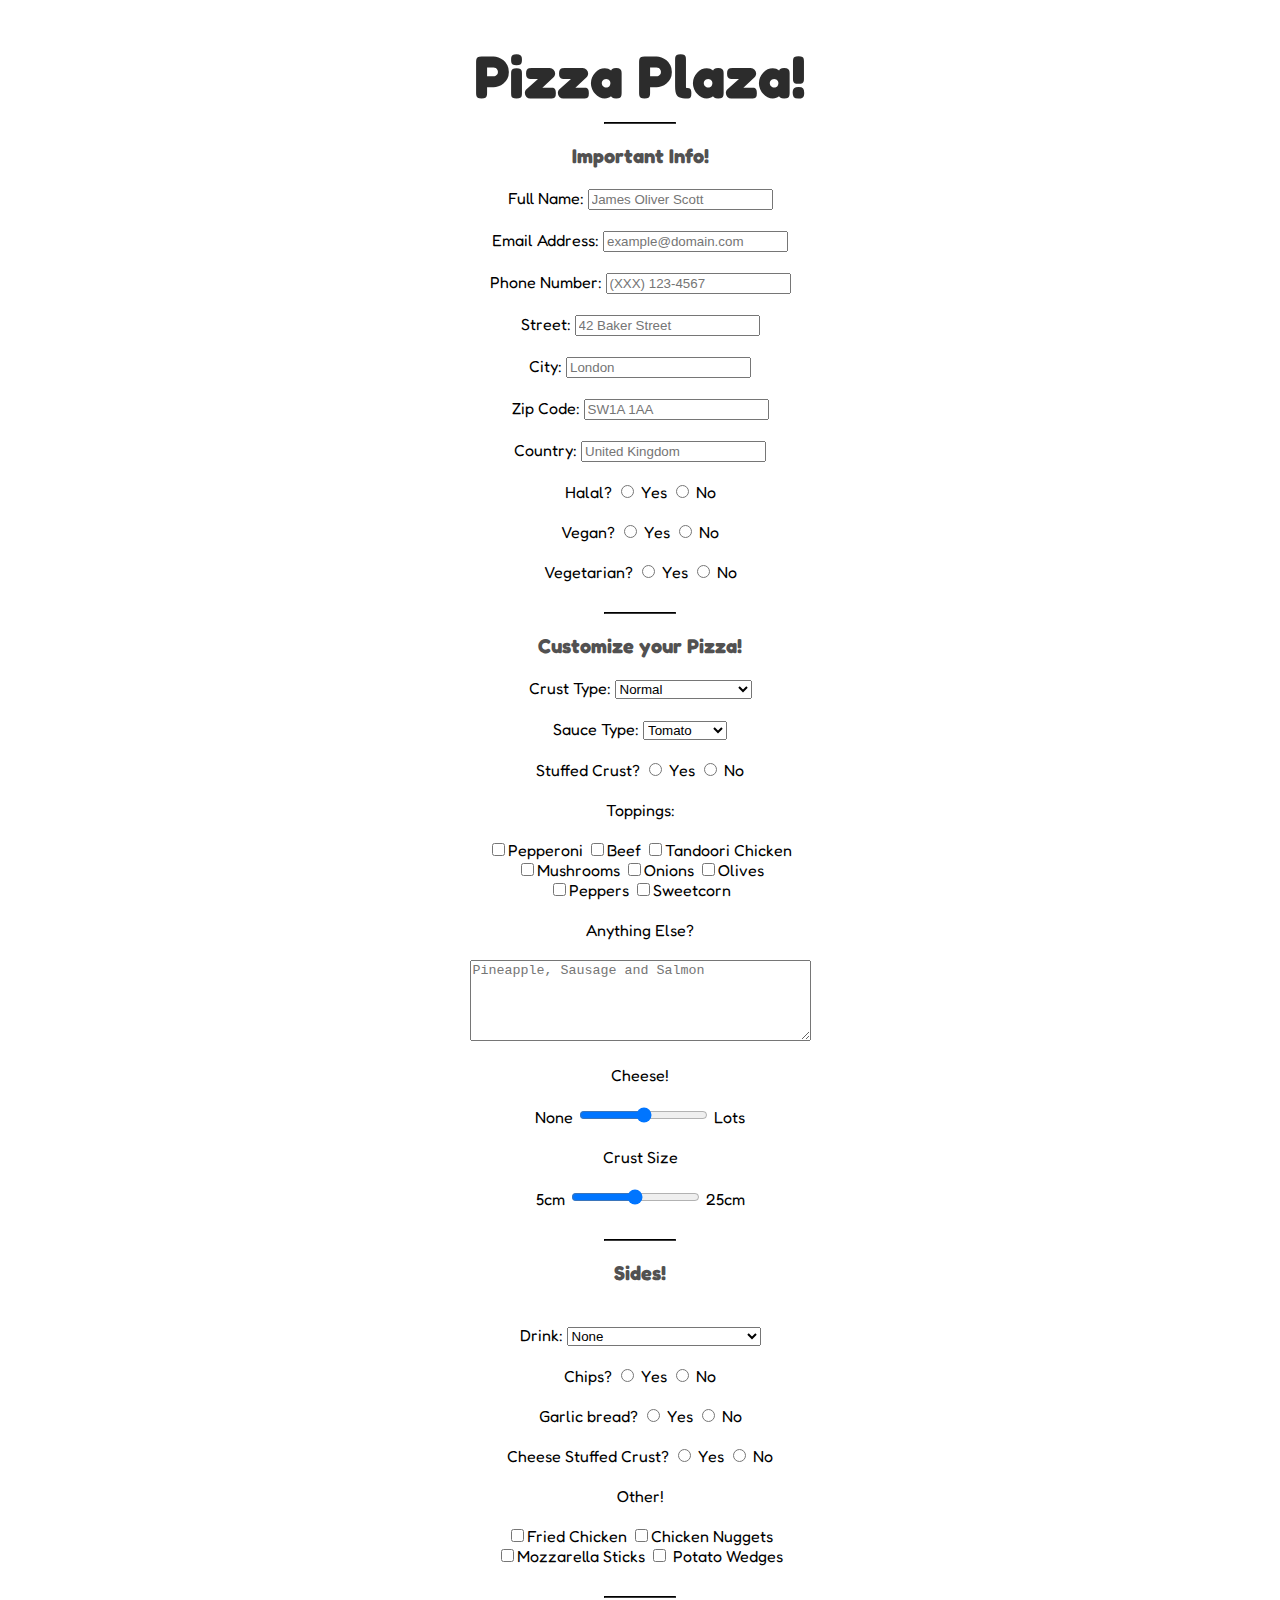
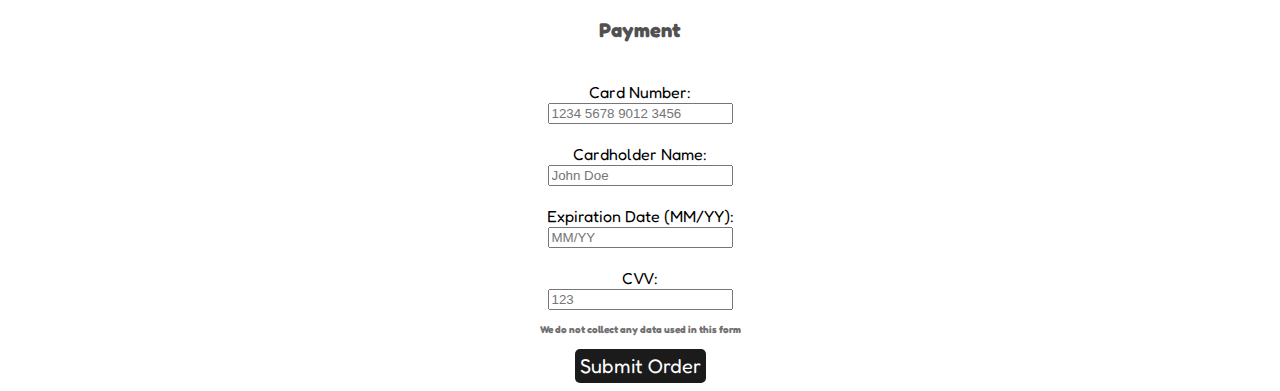
<file: index.html>
<!DOCTYPE html>
<html lang="en">
<head>
    <meta charset="UTF-8">
    <meta name="viewport" content="width=device-width, initial-scale=1.0">
    <title>Pizza Plaza - Order</title>
  
    <link rel="stylesheet" href="style.css">
    <link rel="preconnect" href="https://fonts.googleapis.com">
    <link rel="preconnect" href="https://fonts.gstatic.com" crossorigin>
    <link rel="icon" href="icon.jpg" type="image/x-icon">
    <link href="https://fonts.googleapis.com/css2?family=Fredoka:wght@300..700&display=swap" rel="stylesheet">
</head>
<body id="body2">
  <h1>Pizza Plaza!</h1> 
  <hr>
  
  <h3>Important Info!</h3>
  <form id="orderForm" action="done.html" method="get">
      <label for="fullName">Full Name:</label>
      <input type="text" name="fullName" placeholder="James Oliver Scott" id="fullName" required >
      <br><br>

      <label for="email">Email Address:</label>
      <input type="email" name="email" placeholder="example@domain.com" id="email" required >
      <br><br>

      <label for="phone">Phone Number:</label>
      <input type="text" name="phone" placeholder="(XXX) 123-4567" id="phone" required >
      <br><br>

      <label for="Street">Street:</label>
      <input type="text" name="Street" placeholder="42 Baker Street
      " id="street"  >
      <br><br>
      <label for="City">City:</label>
      <input type="text" name="City" placeholder="London" id="city"  >
      <br><br>
      <label for="Zip">Zip Code:</label>
      <input type="text" name="Zip" placeholder="SW1A 1AA" id="zip"  >
      <br><br>
      <label for="Country">Country:</label>
      <input type="text" name="Country" placeholder="United Kingdom" id="country"  >
      <br><br>
      

      <label for="halal">Halal?</label>
      <input type="radio" required ="halalYes" name="halal"  >
      <label for="halalYes">Yes</label>
      <input type="radio" id="halalNo" name="halal"  >
      <label for="halalNo">No</label>
      <br><br>

      <label for="vegan">Vegan?</label>
      <input type="radio" required="veganYes" name="vegan" value="yes"  >
      <label for="veganYes">Yes</label>
      <input type="radio" id="veganNo" name="vegan" value="no"  >
      <label for="veganNo">No</label>
      <br><br>

      <label for="vegetarian">Vegetarian?</label>
      <input type="radio" id="vegetarianYes" name="vegetarian" value="yes" required >
      <label for="vegetarianYes">Yes</label>
      <input type="radio" id="vegetarianNo" name="vegetarian" value="no"  >
      <label for="vegetarianNo">No</label>
      <br><br>

      <hr>
      <h3>Customize your Pizza!</h3>

      <label for="crustType">Crust Type:</label>
      <select id="crustType"  >
          <option value="normal">Normal</option>
          <option value="thick">Thick</option>
          <option value="stuffed">Stuffed Crust</option>
          <option value="deepdish">Chicago Deep Dish</option>
          <option value="sicilian">Sicilian</option>
          <option value="ny">New York</option>
          <option value="detroit">Detroit</option>
          <option value="stlouis">St. Louis</option>
          <option value="roman">Roman</option>
          <option value="greek">Greek</option>
          <option value="flatbread">Flatbread</option>
          <option value="brazilian">Brazilian Thin</option>
      </select>
      <br><br>

      <label for="sauce">Sauce Type:</label>
      <select id="sauce"  >
          <option value="tomato">Tomato</option>
          <option value="bbq">BBQ</option>
          <option value="marinara">Marinara</option>
          <option value="arrabbiata">Arrabbiata</option>
          <option value="garlic">Garlic</option>
          <option value="ranch">Ranch</option>
      </select>
      <br><br>

      <label for="stuffings">Stuffed Crust?</label>
      <input type="radio" id="stuffingsYes" name="stuffings" value="yes" required>
      <label for="stuffingsYes">Yes</label>
      <input type="radio" id="stuffingsNo" name="stuffings" value="no" >
      <label for="stuffingsNo">No</label>
      <br><br>

      <label for="toppings">Toppings:</label>
      <br><br>
      <input type="checkbox" name="toppings" value="Pepperoni" >Pepperoni  
      <input type="checkbox" name="toppings" value="Beef" >Beef  
      <input type="checkbox" name="toppings" value="Tandoori Chicken" >Tandoori Chicken  
      <br>
      <input type="checkbox" name="toppings" value="Mushrooms" >Mushrooms  
      <input type="checkbox" name="toppings" value="Onions" >Onions  
      <input type="checkbox" name="toppings" value="Olives" >Olives  
      <br>
      <input type="checkbox" name="toppings" value="Peppers" >Peppers  
      <input type="checkbox" name="toppings" value="Sweetcorn" >Sweetcorn  
      <br><br>

      <label for="otherToppings">Anything Else?</label>
      <br><br>
      <textarea rows="5" cols="40" name="comment" placeholder="Pineapple, Sausage and Salmon"  ></textarea>
      <br><br>

      <label for="Cheese">Cheese!</label>
      <br><br>
      <span class="label">None</span>
      <input type="range" name="Cheese" min="0" max="50" step="0.1"  >
      <span class="label">Lots</span>
      <br><br>

      <label for="sizeCrust">Crust Size</label>
      <br><br>
      <span class="label">5cm</span>
      <input type="range" name="crust" min="5" max="25" step="0.1"  >
      <span class="label">25cm</span>
      <br><br>

      <hr>
      <h3>Sides!</h3>
      <br>
      <label for="drink">Drink:</label>
      <select id="drink"  >
          <option value="none">None</option>
          <option value="pepsi">Pepsi Original</option>
          <option value="pepsiWild">Pepsi Wild Cherry</option>
          <option value="pepsiDiet">Pepsi Diet</option>
          <option value="sprite">Sprite Original (Lemon-Lime)</option>
          <option value="spriteZero">Sprite Zero Sugar</option>
          <option value="drPepper">Dr Pepper</option>
          <option value="mountainDew">Mountain Dew</option>
      </select>
      <br><br>

      <label for="Chips">Chips?</label>
      <input type="radio" id="Chips" name="Chips" value="yes"  required>
      <label for="Chips">Yes</label>
      <input type="radio" id="no" name="Chips" value="no"  >
      <label for="no">No</label>
      <br><br>
      <label for="garlic">Garlic bread?</label>
      <input type="radio" id="garlic" name="garlic" value="yes"  required>
      <label for="garlic">Yes</label>
      <input type="radio" id="garlicNo" name="garlic" value="no"  >
      <label for="garlicNo">No</label>
      <br><br>

      <label for="chips">Cheese Stuffed Crust?</label>
      <input type="radio" id="chips" name="chips" value="yes" required  >
      <label for="chips">Yes</label>
      <input type="radio" id="chipsNo" name="chips" value="no"  >
      <label for="chipsNo">No</label>
      <br><br>

      <label for="meat">Other!</label>
      <br><br>
      <input type="checkbox" name="toppings" value="Fried Chicken"  >Fried Chicken  
      <input type="checkbox" name="toppings" value="Chicken Nuggets"  >Chicken Nuggets
<br>
      <input type="checkbox" name="toppings" value="Mozzarella Sticks"  >Mozzarella Sticks 
      <input type="checkbox" name="toppings" value=" Potato Wedges"  > Potato Wedges
      <br><br>

      <hr>
      <h3>Payment</h3>
      <br>
      <label for="card-number">Card Number:</label><br>
      <input type="text" id="card-number" name="card-number" placeholder="1234 5678 9012 3456" required ><br><br>

      <label for="card-holder">Cardholder Name:</label><br>
      <input type="text" id="card-holder" name="card-holder" placeholder="John Doe" required ><br><br>

      <label for="expiry-date">Expiration Date (MM/YY):</label><br>
      <input type="text" id="expiry-date" name="expiry-date" placeholder="MM/YY"  required><br><br>

      <label for="cvv">CVV:</label><br>
      <input type="text" id="cvv" name="cvv" placeholder="123"  required><br>
<h4>We do not collect any data used in this form</h4>
      <button id="button" value="Place Order" formaction="done.html">Submit Order</button>
  </form>


</body>
</html>
</file>
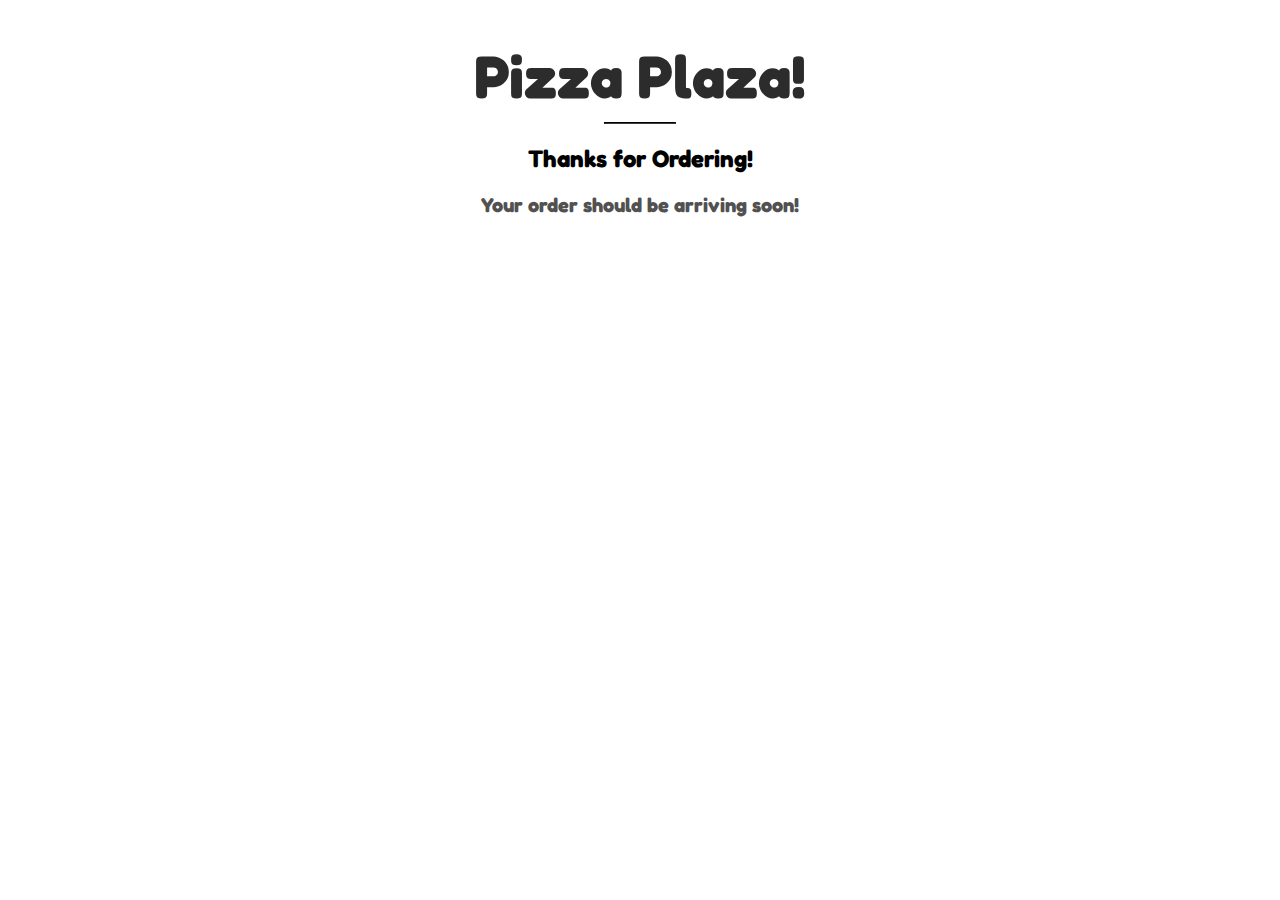
<file: done.html>
<!DOCTYPE html>
<html lang="en">
<head>
    <meta charset="UTF-8">
    <meta name="viewport" content="width=device-width, initial-scale=1.0">
    <title>Pizza Plaza - Done</title>
    <link rel="icon" href="icon.jpg" type="image/x-icon">
    <link rel="stylesheet" href="style.css">
    <link rel="preconnect" href="https://fonts.googleapis.com">
    <link rel="preconnect" href="https://fonts.gstatic.com" crossorigin>
    <link href="https://fonts.googleapis.com/css2?family=Fredoka:wght@300..700&display=swap" rel="stylesheet">
</head>
<body>
    <h1>Pizza Plaza!</h1> 
  <hr>
  
    <h2>Thanks for Ordering!</h2>
    <h3>Your order should be arriving soon!</h3>
</body>
</html>
</file>
<file: style.css>
body{
    font-family: "Fredoka", serif;
text-align: center;
 
}
h1{
    font-size: 60px;
    color: #2c2c2c;
    margin-bottom: 1px;
}
h3{
    font-size: 20px;
    color: #525151;
   
}

h4{
    font-size: 10px;
    color: #727272;
   
}
a{
    font-size: 33;
    color: #ffffff;
   text-decoration: none;
   
}
a:hover{
    font-size: 33;
    color: #ffffff;
   text-decoration: underline;
   
}

#textInput{
    font-size: 23px;
    border-radius: 5px;
    border-width: 2px;
    font-family: "Fredoka", serif;
}


hr{
    width: 70px;
    margin: 10px auto;
    border-width: 1px;
    border-color: #3d3d3d;
}
option{
    
    font-family: "Fredoka", serif;
}

.box{
    margin-top: 03;
    background-color: black;
   width: 101.50%;
   height: 200px;
   margin: 20px auto;
display: block;
width: 100%;
}

#icon{
    width: 110px;
    height: 110px;
margin: 0 auto;
display: block;
}  
button {
    font-size: 20px;
    color: #ffffff;
    background-color: #1b1b1b;
    border: none;
    border-radius: 5px;
    padding: 5px 5px;
    cursor: pointer;
    font-family: "Fredoka", serif;
}

button:hover {
    background-color: #313131; animation: submit 2s;
}
button:active {
    background-color: #111111; animation: submit2 2s;
}

@keyframes submit{
50% {
    transform: scale(1.1);
}
}
@keyframes submit2{
    50% {
        transform: scale(0.9);
    }
    }
</file>
